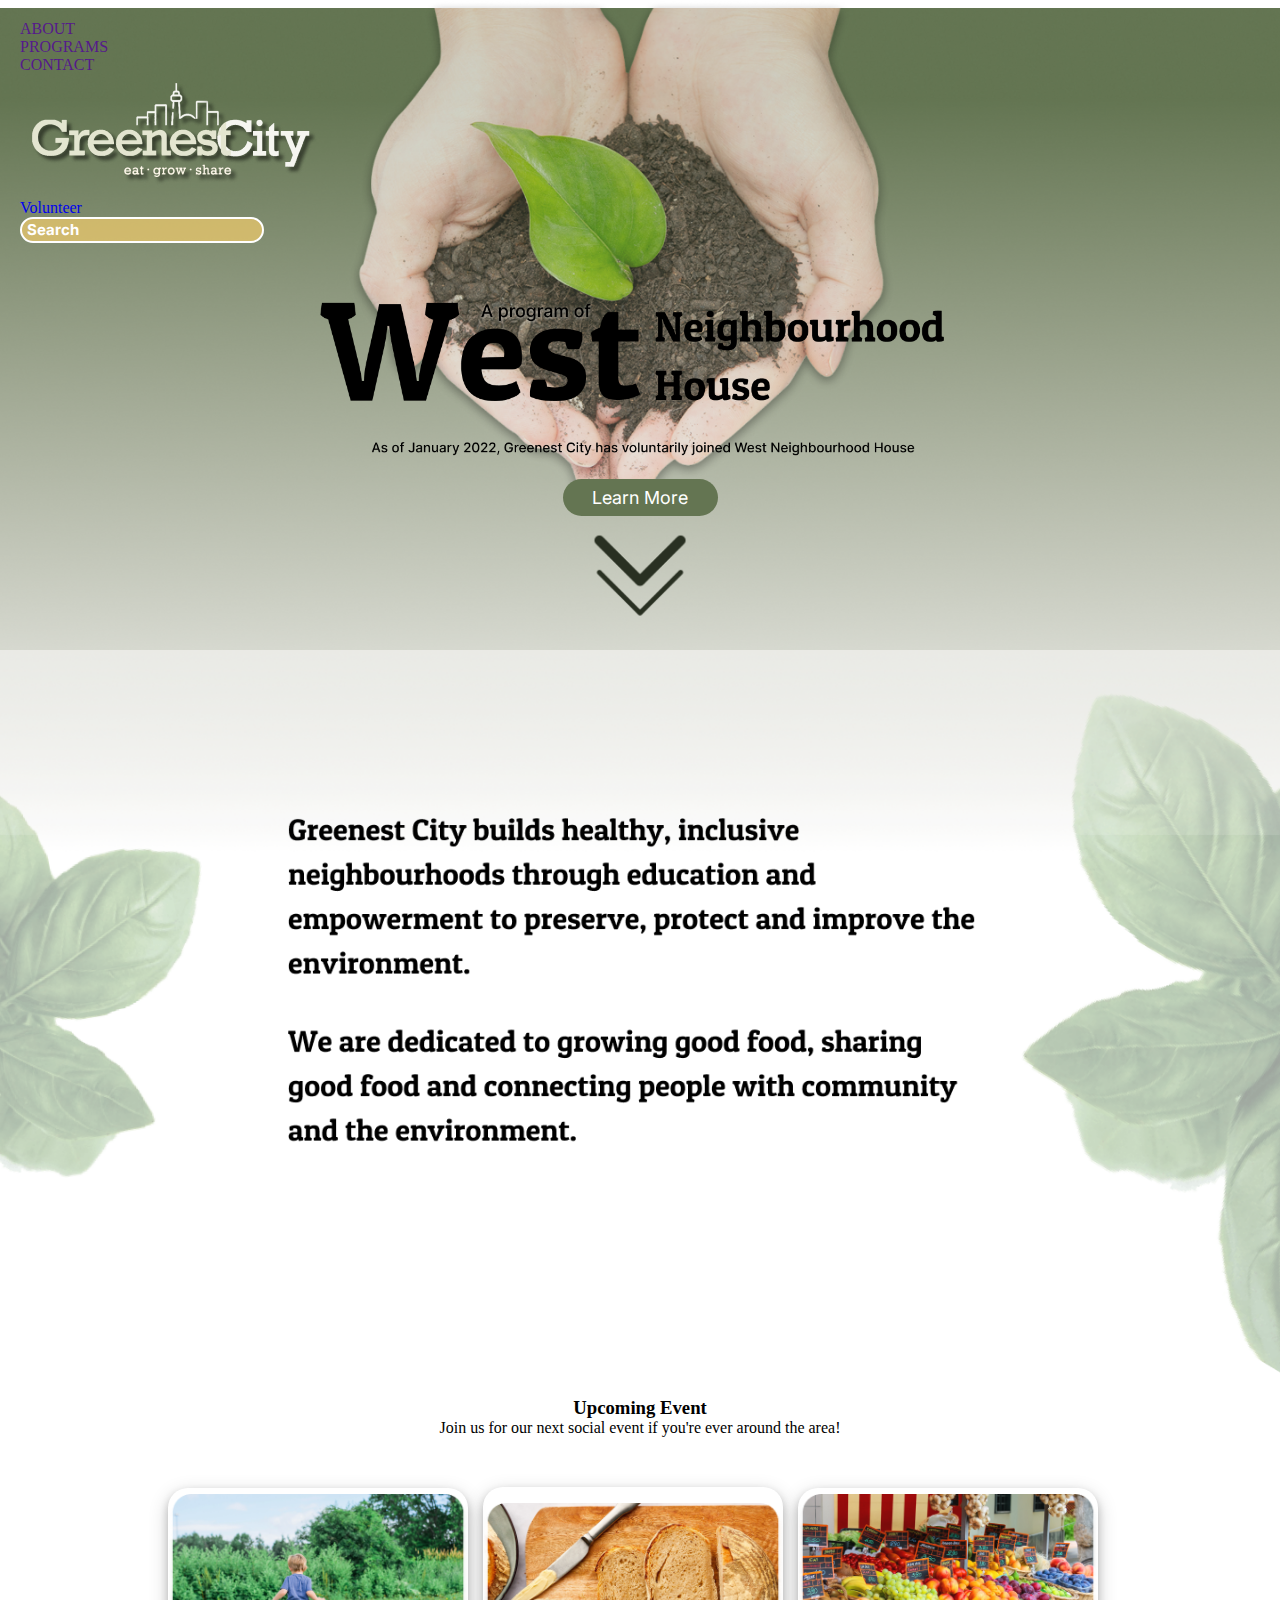
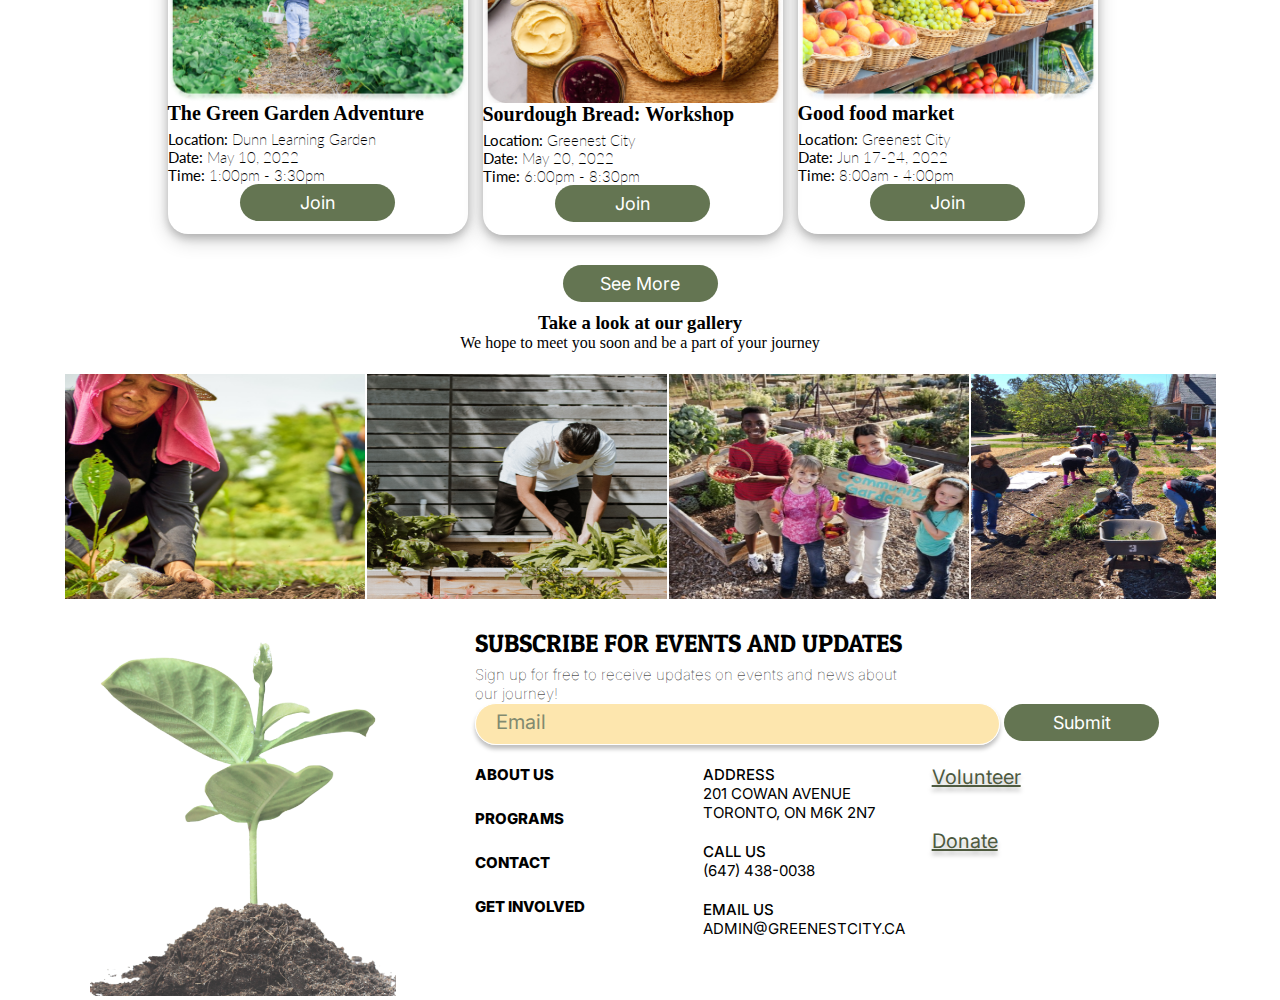
<file: index.html>
<!doctype html>
<html lang="en">
  <head>
    <!-- Required meta tags -->
    <meta charset="utf-8">
    <meta name="viewport" content="width=device-width, initial-scale=1">

    <!-- Bootstrap CSS -->
    <link href="https://cdn.jsdelivr.net/npm/bootstrap@5.0.2/dist/css/bootstrap.min.css" rel="stylesheet" integrity="sha384-EVSTQN3/azprG1Anm3QDgpJLIm9Nao0Yz1ztcQTwFspd3yD65VohhpuuCOmLASjC" crossorigin="anonymous">
    <link rel="stylesheet" type="text/css" href="css/style.css">

    <title>The Greenest City</title>

    <!-- Google Fonts Links -->
    <link rel="preconnect" href="https://fonts.googleapis.com">
    <link rel="preconnect" href="https://fonts.gstatic.com" crossorigin>
    <link href="https://fonts.googleapis.com/css2?family=Inter:wght@400;500;600;800&family=Lato:wght@100&family=Patua+One&display=swap" rel="stylesheet">

  </head>

  <body>
      <div class="hero">
        <!-- Navigation Bar -->
        <nav class="navbar navbar-expand navbar-dark" style="padding: 20px;">
            <div class="container-fluid">
              <a href=""></a>
              <ul class="navbar-nav align-items-end">
                  <li><a href="" class="nav-link">ABOUT</a></li>
                  <li><a href="" class="nav-link">PROGRAMS</a></li>
                  <li><a href="" class="nav-link">CONTACT</a></li>
                  <li><img src="images/logo.png"></li>
                  <li><a href="volunteer.html" class="nav-link">Volunteer</a></li>
              </ul>
              <form>
                  <input type="text" placeholder="Search" class="search">
              </form>
            </div>
        </nav>

        <!-- Hero -->
        <div style="text-align: center;">
            <img class="heroImg" src="images/herotext.png">
            <div><button class="greenButton" type="button" style="margin-top: 20px;">Learn More</button></div>
            <img style="width: 130px; height: 130px" src="images/CaretDoubleDown.png">
        </div>
      </div>

      <!-- Announcement -->
      <div class="announcement"><img src="images/announcement.png" style="width:100%; height: auto;"></div>

      <!-- Upcming Events -->
      <section class="events">
          <div style="text-align: center;">
              <h3>Upcoming Event</h3>
              <p>Join us for our next social event if you're ever around the area!</p>
          </div>

          <div class="row">
              <div class="col">
                  <img src="images/home_event_c1.png" alt="">
                  <h4 style="margin-bottom: 5px;">The Green Garden Adventure</h4>
                  <p style="margin-bottom: 0;"><b>Location:</b> Dunn Learning Garden</p>
                  <p style="margin-bottom: 0;"><b>Date:</b> May 10, 2022</p>
                  <p><b>Time:</b> 1:00pm - 3:30pm</p>
                  <div style="text-align: center;"><button class="greenButton" type="button" style="margin-bottom: 5px;">Join</button></div>
                  
              </div>

              <div class="col" style="padding-top: 15px;">
                <img src="images/home_event_c2.png" alt="">
                <h4 style="margin-bottom: 5px;">Sourdough Bread: Workshop</h4>
                  <p style="margin-bottom: 0;"><b>Location:</b> Greenest City</p>
                  <p style="margin-bottom: 0;"><b>Date:</b> May 20, 2022</p>
                  <p><b>Time:</b> 6:00pm - 8:30pm</p>
                  <div style="text-align: center;"><button class="greenButton" type="button" style="margin-bottom: 5px;">Join</button></div>
              </div>

              <div class="col">
                <img src="images/home_event_c3.png" alt="">
                <h4 style="margin-bottom: 5px;">Good food market</h4>
                  <p style="margin-bottom: 0;"><b>Location:</b> Greenest City</p>
                  <p style="margin-bottom: 0;"><b>Date:</b> Jun 17-24, 2022</p>
                  <p><b>Time:</b> 8:00am - 4:00pm</p>
                  <div style="text-align: center;"><button class="greenButton" type="button" style="margin-bottom: 5px;">Join</button></div>
              </div>
          </div>
      </section>

      <!-- Gallery -->
      <section>
        <div style="text-align: center; margin-top: 10px; margin-bottom: 10px;"><button class="greenButton" type="button" style="margin-top: 20px;">See More</button></div>
        <div style="text-align: center;">
            <h3>Take a look at our gallery</h3>
            <p>We hope to meet you soon and be a part of your journey</p>
        </div>
        <div>
            <div class="main-scroll-div">
                <div></div>
                <div class="cover">
                    <div class="scroll-images">
                        <div class="child"><img class="child-img" src="images/home_scroll_img1.png" alt=""></div>
                        <div class="child"><img class="child-img" src="images/home_scroll_img2.png" alt=""></div>
                        <div class="child"><img class="child-img" src="images/home_scroll_img3.png" alt=""></div>
                        <div class="child"><img class="child-img" src="images/home_scroll_img4.png" alt=""></div>
                        <div class="child"><img class="child-img" src="images/home_scroll_img5.png" alt=""></div>
                    </div>
                </div>
                <div></div>
            </div>
        </div>
      </section>

      <!-- Footer -->
      <footer class="footer">
          <div class="inner_footer">
              <div class="footer_logo_container">
                <img style="height: 375px;" src="images/footer_img_seed.png" alt="">
              </div>

              <div class="inner_footer_right">
                <h1>SUBSCRIBE FOR EVENTS AND UPDATES</h1>
                <p>Sign up for free to receive updates on events and news about our journey!</p> 
                <form>
                    <input type="text" placeholder="Email" class="home_email">
                    <button class="greenButton" type="button footer-submit" style="margin-bottom: 5px;">Submit</button>
                </form>

                <div class="footer_third">
                    <ul>
                        <li><a class="bold_inter" href="">ABOUT US</a></li>
                        <li><a class="bold_inter" href="">PROGRAMS</a></li>
                        <li><a class="bold_inter" href="">CONTACT</a></li>
                        <li><a class="bold_inter" href="">GET INVOLVED</a></li>
                    </ul>
                </div>
                <div class="footer_third">
                    <ul>
                        <li>
                            <h3 class="inter_500">ADDRESS</h3>
                            <p class="inter_400">201 COWAN AVENUE<br>TORONTO, ON M6K 2N7</p>
                        </li>
                        <li>
                            <h3 class="inter_500">CALL US</h3>
                            <p class="inter_400">(647) 438-0038</p>
                        </li>
                        <li>
                            <h3 class="inter_500">EMAIL US</h3>
                            <p class="inter_400">ADMIN@GREENESTCITY.CA</p>
                        </li>
                    </ul>
                </div>
                <div class="footer_third">
                    <ul>
                        <li><a class="footer_underline_inter" href="">Volunteer</a></li>
                        <li><a class="footer_underline_inter" href="">Donate</a></li>
                    </ul>
                </div>

              </div>
          </div>
      </footer>


    
    

    


    <!-- Optional JavaScript; choose one of the two! -->

    <!-- Option 1: Bootstrap Bundle with Popper -->
    <script src="https://cdn.jsdelivr.net/npm/bootstrap@5.0.2/dist/js/bootstrap.bundle.min.js" integrity="sha384-MrcW6ZMFYlzcLA8Nl+NtUVF0sA7MsXsP1UyJoMp4YLEuNSfAP+JcXn/tWtIaxVXM" crossorigin="anonymous"></script>

    <!-- Option 2: Separate Popper and Bootstrap JS -->
    <!--
    <script src="https://cdn.jsdelivr.net/npm/@popperjs/core@2.9.2/dist/umd/popper.min.js" integrity="sha384-IQsoLXl5PILFhosVNubq5LC7Qb9DXgDA9i+tQ8Zj3iwWAwPtgFTxbJ8NT4GN1R8p" crossorigin="anonymous"></script>
    <script src="https://cdn.jsdelivr.net/npm/bootstrap@5.0.2/dist/js/bootstrap.min.js" integrity="sha384-cVKIPhGWiC2Al4u+LWgxfKTRIcfu0JTxR+EQDz/bgldoEyl4H0zUF0QKbrJ0EcQF" crossorigin="anonymous"></script>
    -->
  </body>
</html>
</file>
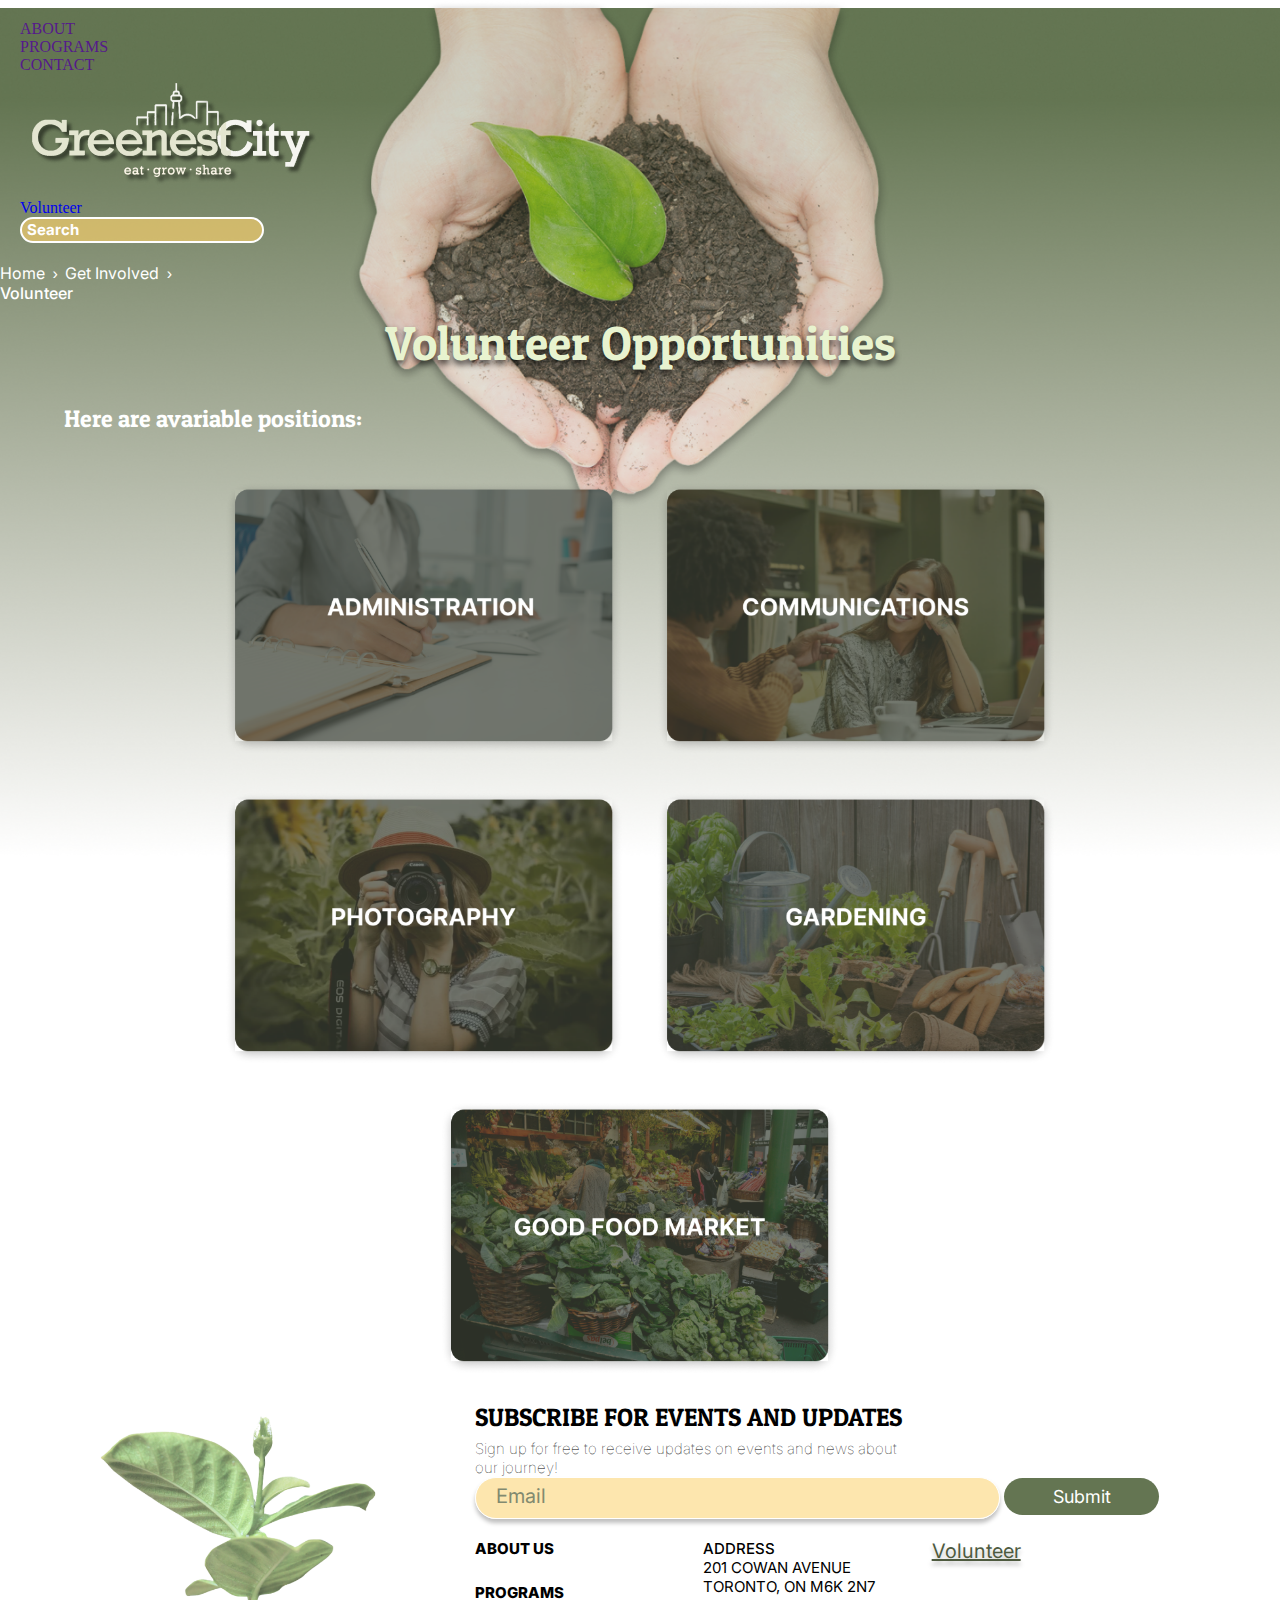
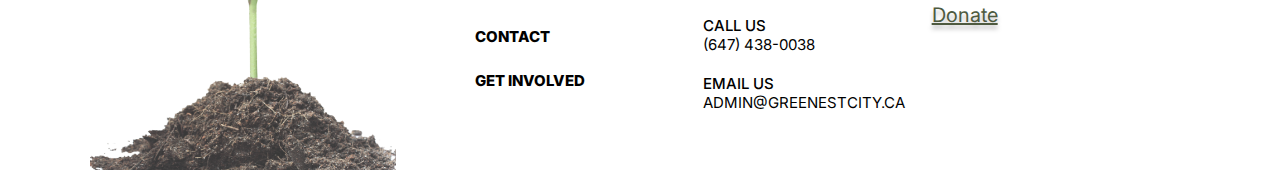
<file: volunteer.html>
<!doctype html>
<html lang="en">
  <head>
    <!-- Required meta tags -->
    <meta charset="utf-8">
    <meta name="viewport" content="width=device-width, initial-scale=1">

    <!-- Bootstrap CSS -->
    <link href="https://cdn.jsdelivr.net/npm/bootstrap@5.0.2/dist/css/bootstrap.min.css" rel="stylesheet" integrity="sha384-EVSTQN3/azprG1Anm3QDgpJLIm9Nao0Yz1ztcQTwFspd3yD65VohhpuuCOmLASjC" crossorigin="anonymous">
    <link rel="stylesheet" type="text/css" href="css/style.css">

    <title>Volunteer</title>

    <!-- Google Fonts Links -->
    <link rel="preconnect" href="https://fonts.googleapis.com">
    <link rel="preconnect" href="https://fonts.gstatic.com" crossorigin>
    <link href="https://fonts.googleapis.com/css2?family=Inter:wght@400;500;600;800&family=Lato:wght@100&family=Patua+One&display=swap" rel="stylesheet">

    <!-- Google Fonts Links -->

  </head>

  <body>
      <div class="hero">
        <!-- Navigation Bar -->
        <nav class="navbar navbar-expand navbar-dark" style="padding: 20px;">
            <div class="container-fluid">
              <a href=""></a>
              <ul class="navbar-nav align-items-end">
                  <li><a href="" class="nav-link">ABOUT</a></li>
                  <li><a href="" class="nav-link">PROGRAMS</a></li>
                  <li><a href="" class="nav-link">CONTACT</a></li>
                  <li><img src="images/logo.png"></li>
                  <li><a href="volunteer.html" class="nav-link">Volunteer</a></li>
              </ul>
              <form>
                  <input type="text" placeholder="Search" class="search">
              </form>
            </div>
        </nav>

        <!-- Breadcrumbs -->
        <div>
          <ul class="breadcrumbs">
            <li class="breadcrumbs__item">
              <a href="index.html" class="breadcrumbs__link">Home</a>
            </li>
            <li class="breadcrumbs__item">
              <a href="index.html" class="breadcrumbs__link">Get Involved</a>
            </li>
            <li>
              <a href="" class="breadcrumbs__link breadcrumbs__link-active">Volunteer</a>
            </li>
          </ul>
        </div>

        <!-- Header -->
        <div style="text-align: center;">
          <h1 class="volunteer_font">Volunteer Opportunities</h1>
        </div>
        <div style="margin: 2.5% 5%;">
          <p class="patua_one_400_white">Here are avariable positions:</p>
        </div>

        <!-- Cards -->
        <section class="vol_card">
          <!-- CARD - 1 -->
          <div class="card">
            <div class="card-container">
              <div class="card-front">
                <img src="images/AdministrationBack.png" />
              </div>
              <div class="card-back">
                <img src="images/Administration.png" />
              </div>
            </div>
          </div>
    
          <!-- CARD - 2 -->
          <div class="card">
            <div class="card-container">
              <div class="card-front">
                <img src="images/CommunicationsBack.png" />
              </div>
              <div class="card-back">
                <img src="images/Communications.png" />
              </div>
            </div>
          </div>
          <!-- CARD - 3 -->
          <div class="card">
            <div class="card-container">
              <div class="card-front">
                <img src="images/PhotographyBack.png" />
              </div>
              <div class="card-back">
                <img src="images/Photography.png" />
              </div>
            </div>
          </div>
          <!-- CARD - 4 -->
          <div class="card">
            <div class="card-container">
              <div class="card-front">
                <img src="images/GardeningBack.png" />
              </div>
              <div class="card-back">
                <img src="images/Gardening.png" />
              </div>
            </div>
          </div>
          <!-- CARD - 5 -->
          <div class="card">
            <div class="card-container">
              <div class="card-front">
                <img src="images/Good_Food_MarketBack.png" />
              </div>
              <div class="card-back">
                <img src="images/Good_Food_Market.png" />
              </div>
            </div>
          </div>
        </section>
        
        

      <!-- Footer -->
      <footer class="footer">
          <div class="inner_footer">
              <div class="footer_logo_container">
                <img style="height: 375px;" src="images/footer_img_seed.png" alt="">
              </div>

              <div class="inner_footer_right">
                <h1>SUBSCRIBE FOR EVENTS AND UPDATES</h1>
                <p>Sign up for free to receive updates on events and news about our journey!</p> 
                <form>
                    <input type="text" placeholder="Email" class="home_email">
                    <button class="greenButton" type="button footer-submit" style="margin-bottom: 5px;">Submit</button>
                </form>

                <div class="footer_third">
                    <ul>
                        <li><a class="bold_inter" href="">ABOUT US</a></li>
                        <li><a class="bold_inter" href="">PROGRAMS</a></li>
                        <li><a class="bold_inter" href="">CONTACT</a></li>
                        <li><a class="bold_inter" href="">GET INVOLVED</a></li>
                    </ul>
                </div>
                <div class="footer_third">
                    <ul>
                        <li>
                            <h3 class="inter_500">ADDRESS</h3>
                            <p class="inter_400">201 COWAN AVENUE<br>TORONTO, ON M6K 2N7</p>
                        </li>
                        <li>
                            <h3 class="inter_500">CALL US</h3>
                            <p class="inter_400">(647) 438-0038</p>
                        </li>
                        <li>
                            <h3 class="inter_500">EMAIL US</h3>
                            <p class="inter_400">ADMIN@GREENESTCITY.CA</p>
                        </li>
                    </ul>
                </div>
                <div class="footer_third">
                    <ul>
                        <li><a class="footer_underline_inter" href="">Volunteer</a></li>
                        <li><a class="footer_underline_inter" href="">Donate</a></li>
                    </ul>
                </div>

              </div>
          </div>
      </footer>

    <!-- Optional JavaScript; choose one of the two! -->

    <!-- Option 1: Bootstrap Bundle with Popper -->
    <script src="https://cdn.jsdelivr.net/npm/bootstrap@5.0.2/dist/js/bootstrap.bundle.min.js" integrity="sha384-MrcW6ZMFYlzcLA8Nl+NtUVF0sA7MsXsP1UyJoMp4YLEuNSfAP+JcXn/tWtIaxVXM" crossorigin="anonymous"></script>

    <!-- Option 2: Separate Popper and Bootstrap JS -->
    <!--
    <script src="https://cdn.jsdelivr.net/npm/@popperjs/core@2.9.2/dist/umd/popper.min.js" integrity="sha384-IQsoLXl5PILFhosVNubq5LC7Qb9DXgDA9i+tQ8Zj3iwWAwPtgFTxbJ8NT4GN1R8p" crossorigin="anonymous"></script>
    <script src="https://cdn.jsdelivr.net/npm/bootstrap@5.0.2/dist/js/bootstrap.min.js" integrity="sha384-cVKIPhGWiC2Al4u+LWgxfKTRIcfu0JTxR+EQDz/bgldoEyl4H0zUF0QKbrJ0EcQF" crossorigin="anonymous"></script>
    -->
  </body>
</html>
</file>
<file: css/style.css>
*{
    margin: 0;
    padding: 0;
    list-style: none;
    text-decoration: none;
}

.hero{
    background: url(../images/background.png) no-repeat center center fixed;
    -webkit-background-size: cover;
    -moz-background-size: cover;
    -o-background-size: cover;
    background-size: cover;
    background-attachment: fixed;
}

.search{
    border-radius: 50px;
    background: #F6CF6CAD;
    color: white;
    font-family: Inter;
    font-size: 15px;
    font-style: normal;
    font-weight: 700;
    line-height: 22px;
    letter-spacing: 0em;
    text-align: left;
    border: 2px solid #FFFFFF;
}

.search::placeholder{
    padding-left: 5px;
    color: white;
    font-family: Inter, Helvetica, sans-serif;
}

.heroImg{
    display: block;
    margin-left: auto;
    margin-right: auto;
    width: 50%
}

.greenButton{
    height: 37px;
    width: 155px;
    background: #647552;
    border-radius: 50px;
    font-family: Inter, Helvetica, sans-serif;
    font-size: 18px;
    font-style: normal;
    font-weight: 400;
    line-height: 37px;
    letter-spacing: 0em;
    text-align: center;
    color: white;
    border: 0;
}

.announcement{
    background: url(../images/announcement.png) no-repeat center center fixed;
    -webkit-background-size: cover;
    -moz-background-size: cover;
    -o-background-size: cover;
    background-size: cover;
}


.title {
    text-align: center;
    font-size: 4vmin;
}


.row {
    display: flex;
    align-items: center;
    width: 100%;
    justify-content: center;
}

.row .col{
    display: flex;
    flex-direction: column;
    box-shadow: 0 4px 8px 0 rgba(0, 0, 0, 0.2), 0 6px 20px 0 rgba(0, 0, 0, 0.19);
    margin-right: 15px;
    padding-top: 5px;
    padding-bottom: 8px;
    border-radius: 20px;
    max-width: 300px;
}

.row .col h4{
    font-family: Georgia, 'Times New Roman', Times, serif;
    font-size: 20px;
    font-style: 800;
    text-align: left;
}

.row .col p{
    font-family: 'Lato', sans-serif;
    font-size: 15px;
    font-weight: 200;
}

.events .row{
    margin-top: 50px;
}

.main-scroll-div{
    width: 100%;
    height: 100%;
    display: flex;
    align-items: center;
    justify-content: space-between;
    margin-top: 20px;
    margin-bottom: 20px;
}

.cover{
    position: relative;
    width: 90%;
    height: 50%;
}

.scroll-images{
    width: 100%;
    height: auto;
    display: flex;
    justify-content: left;
    align-items: center;
    overflow: auto;
    position: relative;
    scroll-behavior: smooth;
}

.child{
    min-width: 300px;
    height: 225px;
    margin: 1px 0px;
    cursor: pointer;
    border: 1px solid white;
    overflow: hidden;
}

.child-img{
    width: 100%;
    height: 100%;
}

/* FOOTER*/
.footer{
    width: 100vw;
    display: block;
    overflow: hidden;
    padding: 0;
    box-sizing: border-box;
    background: url(../images/footer_bg.png) no-repeat center center fixed;
    -webkit-background-size: cover;
    -moz-background-size: cover;
    -o-background-size: cover;
    background-size: cover;
    background-attachment: fixed;
    display: flex;
}

.inner_footer{
    display: block;
    margin: 0 auto;
    width: 1100px;
    height: 100%;
}

.inner_footer .footer_logo_container{
    width: 35%;
    float: left;
    height: 100%;
    display: block;
}

.inner_footer .footer_logo_container img{
    height: auto;
}

.footer_third{
    width: calc(21.66666667% - 20px);
    margin-right: 10px;
    float: left;
    height: 100%;
}

.inner_footer_right h1{
    font-family: 'Patua One', cursive;
    font-size: 25px;
    font-weight: 400;
    line-height: 44px;
    text-align: left;
    margin-right: 267px;
    margin-bottom: 0px;
}

.inner_footer_right p{
    font-family: 'Inter', sans-serif;
    font-size: 15px;
    font-weight: 100;
    text-align: left;
    margin-right: 267px;
    margin-top: 0;
}

a.bold_inter{
    font-family: 'Inter', sans-serif;
    font-size: 15px;
    font-weight: 800;
    text-align: left;
    text-decoration: none;
    color: black;
    display: block;
    padding-bottom: 25px;
}

.footer_third ul{
    padding-left: 0;
}

h3.inter_500{
    font-family: 'Inter', sans-serif;
    font-size: 15px;
    font-weight: 500;
    margin-bottom: 0;
}

p.inter_400{
    font-family: 'Inter', sans-serif;
    font-size: 15px;
    font-weight: 400;
    margin: 0;
    margin-bottom: 20px;
}

.home_email{
    width: 523px; 
    height: 40px; 
    box-shadow: 0px 4px 4px rgba(0, 0, 0, 0.25); 
    border: 1px solid #FFFFFF; 
    border-radius: 40px; 
    background: rgba(252, 218, 135, 0.68); 
    margin-bottom: 20px;
}

.home_email::placeholder{
    font-family: 'Inter', sans-serif;
    font-size: 20px;
    font-style: normal;
    font-weight: 400;
    line-height: 45px;
    text-align: left;

    padding-left: 20px;
    color: #828A70;
}

.footer-submit{
    width: 217px;
    height: 52px;
}

a.footer_underline_inter{
    font-family: 'Inter', sans-serif;
    font-size: 20px;
    font-style: normal;
    font-weight: 400;
    text-decoration-line: underline;
    color: #4E5A3F;
    text-shadow: 0px 4px 4px rgba(0, 0, 0, 0.25);
    display: block;
    padding-bottom: 40px;
}

/* BREADCRUMBS */

.breadcrumbs{
    padding-bottom: 10px;
    font-family: sans-serif;
}

.breadcrumbs__item{
    display: inline-block;
}

.breadcrumbs__item:not(:last-of-type)::after{
    content: '\203a';
    margin: 0 3px;
    color: white;
}

.breadcrumbs__link{
    text-decoration: none;
    color: white;
    font-family: 'Inter', sans-serif;
}

.breadcrumbs__link:hover{
    text-decoration: underline;
    color: white;
    font-family: 'Inter', sans-serif;
}

.breadcrumbs__link-active{
    font-weight: 500;

}

/* VOLUNTEER TITLE */
.volunteer_font{
    font-family: 'Patua One';
    font-style: normal;
    font-weight: 400;
    font-size: 48px;
    line-height: 59px;
    color: #E8F3CF;
    text-shadow: 0px 4px 6px rgba(0, 0, 0, 0.7);
}

.patua_one_400_white{
    font-family: 'Patua One';
    font-weight: 400;
    font-size: 24px;
    line-height: 29px;
    color: #FFFFFF;
}

/* VOLUNTEER BODY */

section.vol_card {
    display: flex;
    flex-wrap: wrap;
    justify-content: center;
  }

  /* TAKE OBJECT FAR FROM PERSPECTIVE VIEW */
  .card {
    /* background-color: #0000aa; */
    perspective: 1000px;
    margin: 1rem;
    background-color: transparent;
    border: transparent;
  }

  /* SET SAME COLUMN AND ROW FOR BOTH CARD */
  .card-container {
    display: grid;
    grid-template-columns: 1fr;
    
    transition: all 0.01s ease;

    transform-style: preserve-3d;
  }
  .card-front {
    grid-area: 1 / 1;
    backface-visibility: hidden;
    transform: rotateY(180deg);
  }
  .card-back {
    grid-area: 1 / 1;
    backface-visibility: hidden;
  }

  /* FIX CARD IMAGES WIDTH */
  .card-container img {
    width: 25rem;
  }

  .card:hover .card-container {
    transform: rotateY(180deg);
  }
</file>
